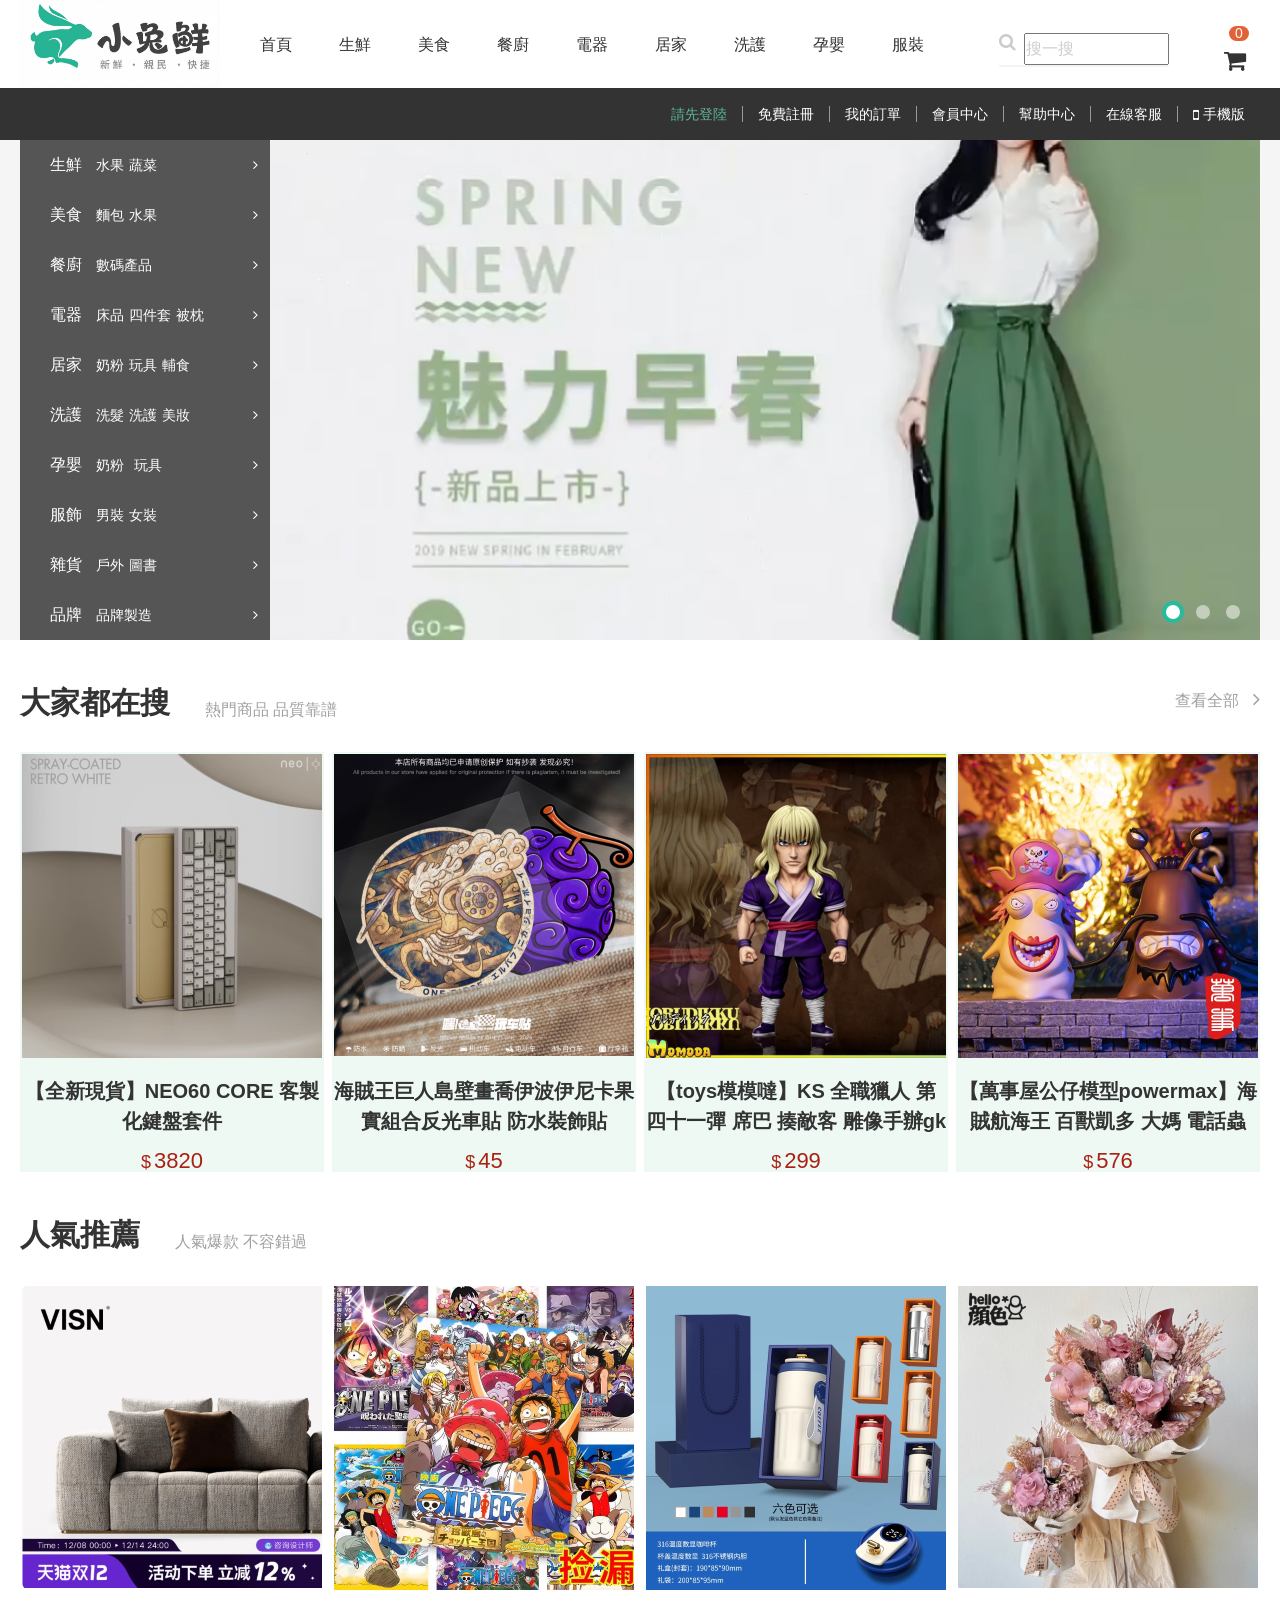
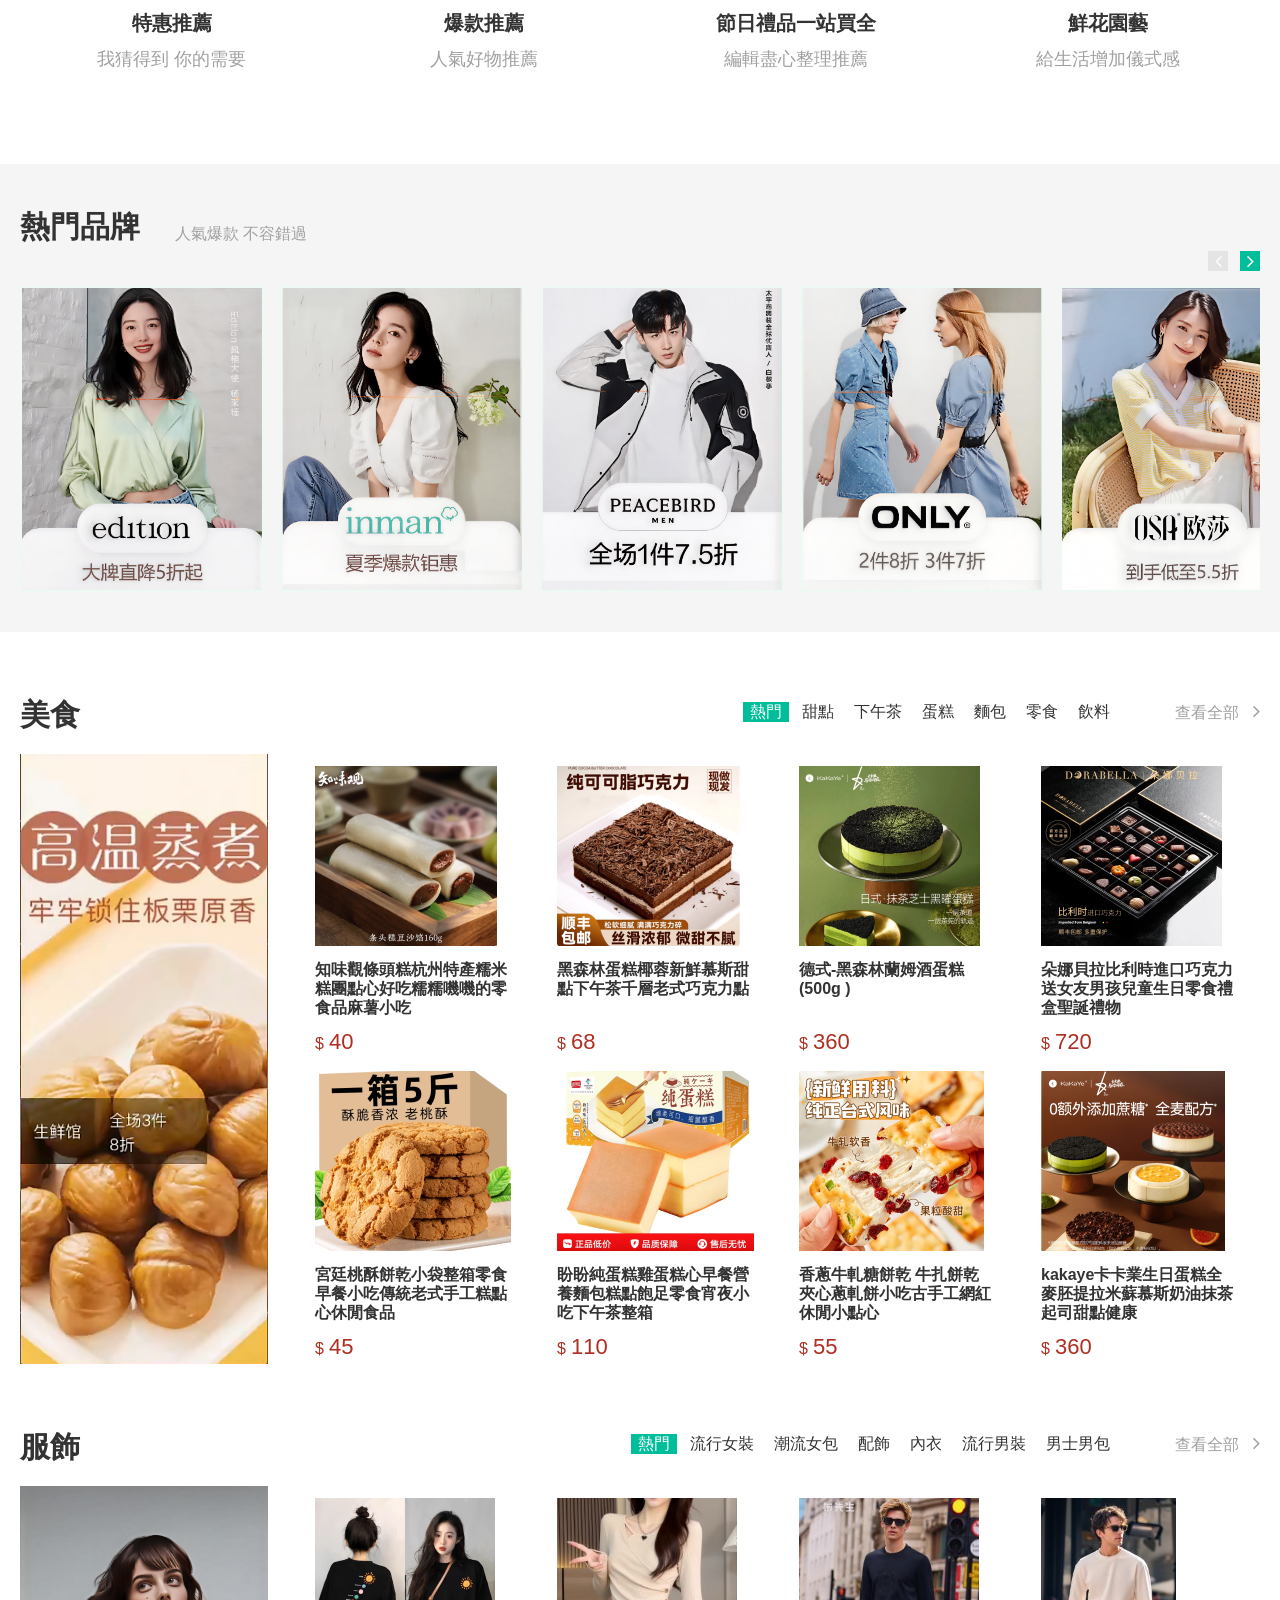
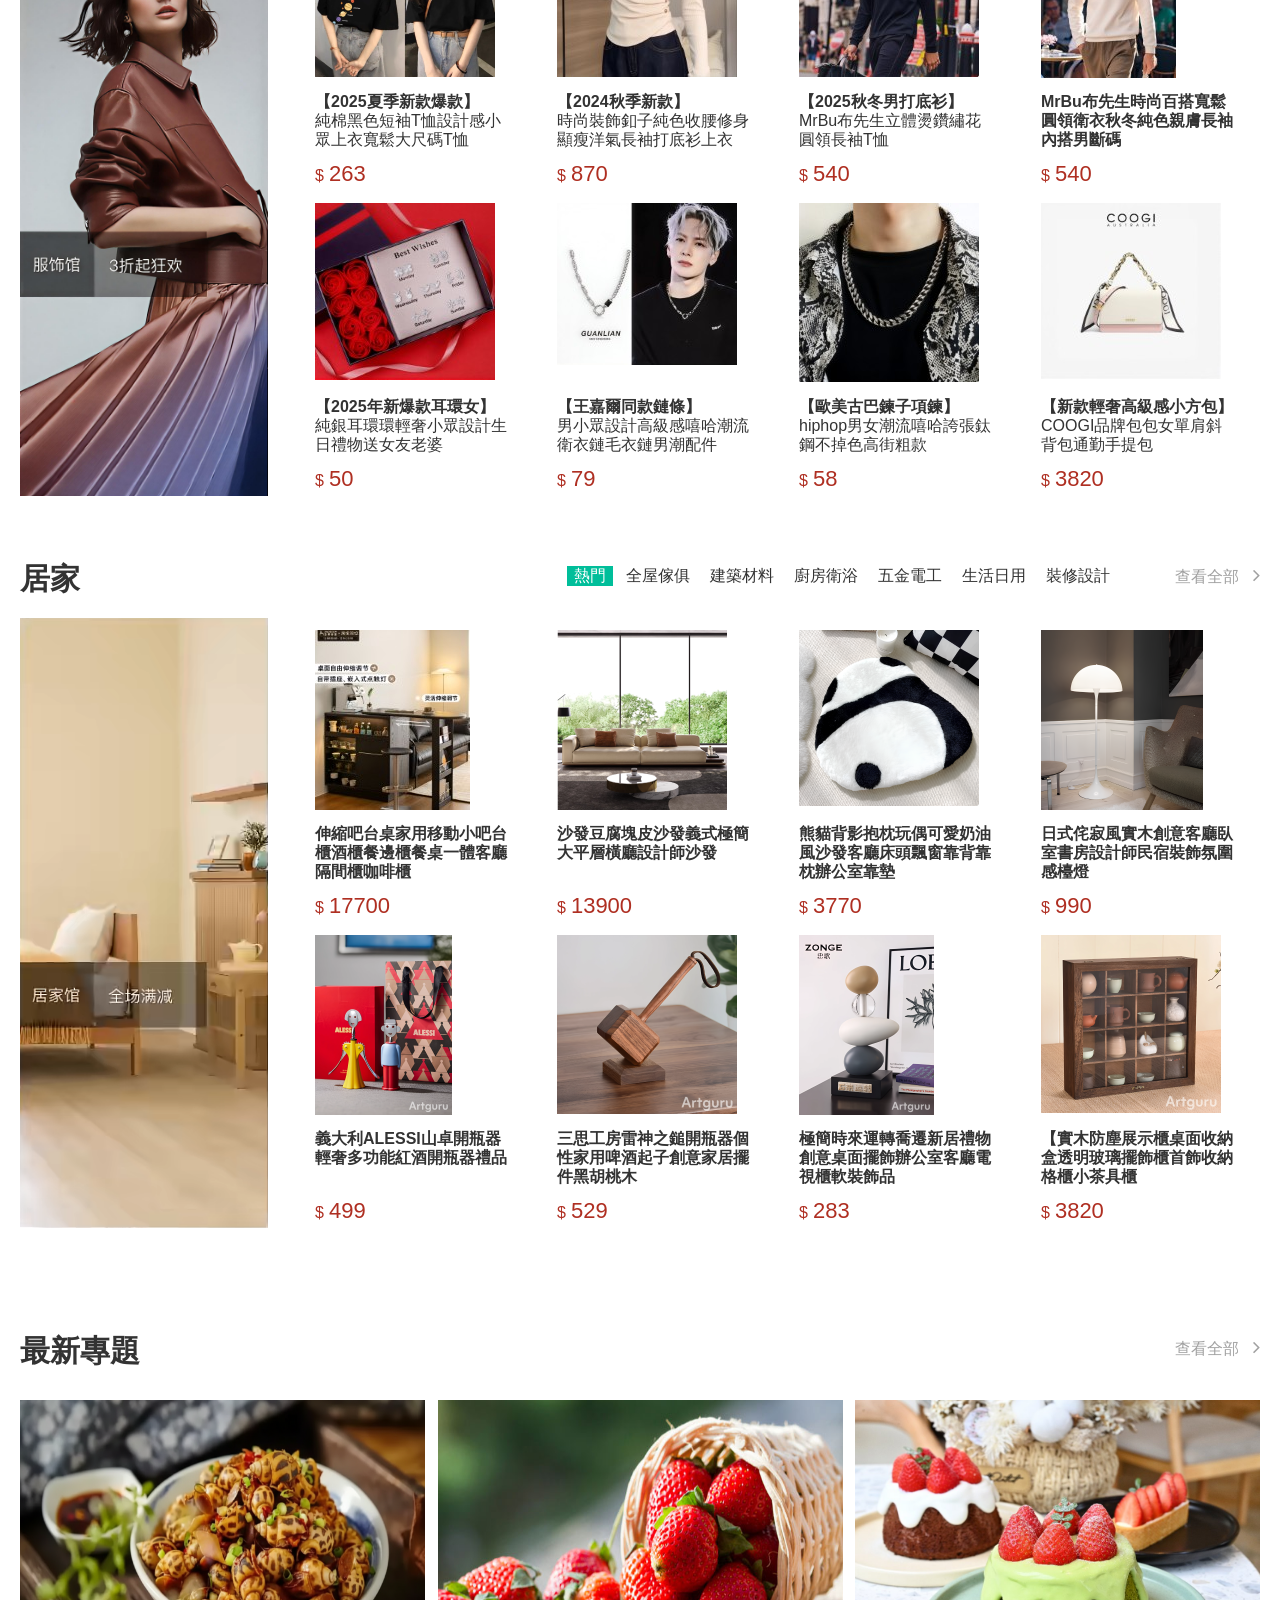
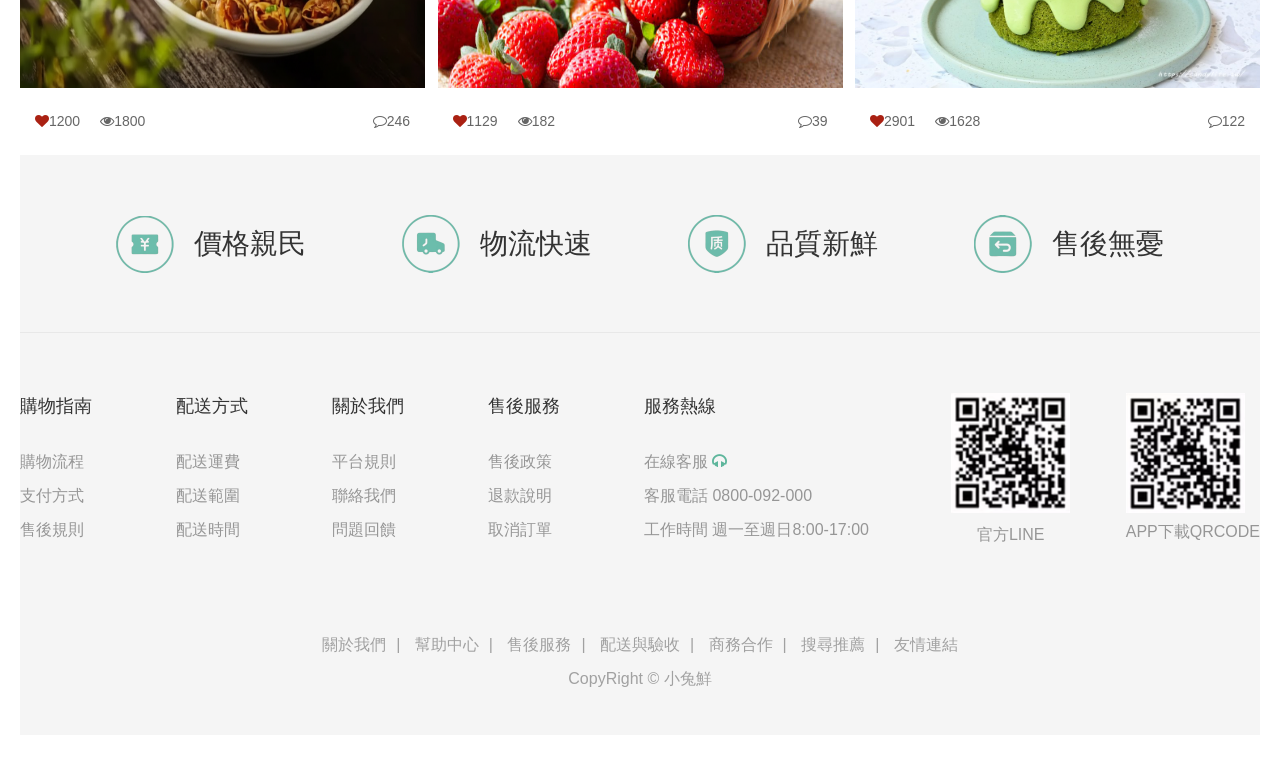
<file: html/index.html>
<!DOCTYPE html>
<html lang="en">

<head>
  <meta charset="UTF-8">
  <meta name="viewport" content="width=device-width, initial-scale=1.0">
  <link rel="stylesheet" href="https://cdnjs.cloudflare.com/ajax/libs/font-awesome/4.7.0/css/font-awesome.min.css">
  <!-- 三大標籤,提升網頁搜索排名 -->
  <!-- meta:desc -->
  <meta name="description" content="小兔鮮官網,致力於打造全球最大的食品、生鮮電商購物平台。">
  <!-- meta:kw -->
  <meta name="keywords" content="小兔鮮,食品,生鮮,服裝,家電,電商,購物">
  <title>小兔鮮-新鮮、惠民、快捷!</title>
  <link rel="stylesheet" href="../css/base.css">
  <link rel="stylesheet" href="../css/common.css">
  <link rel="stylesheet" href="../css/index.css">
</head>

<body>
  <!-- 快捷導航 -->
  <div class="shortcut">
    <div class="wrapper">
      <ul>
        <li><a href="#" class="login">請先登陸</a></li>
        <li><a href="#">免費註冊</a></li>
        <li><a href="#">我的訂單</a></li>
        <li><a href="#">會員中心</a></li>
        <li><a href="#">幫助中心</a></li>
        <li><a href="#">在線客服</a></li>
        <li><a href="#"><i class="fa fa-mobile" aria-hidden="true"></i>手機版</a></li>
      </ul>
    </div>
  </div>

  <!-- 頭部 -->
  <div class="header wrapper">
    <!-- logo -->
    <div class="logo">
      <h1><a href="#">小兔鮮</a></h1>
    </div>
    <!-- 導航 -->
    <div class="nav">
      <ul>
        <li><a href="#">首頁</a></li>
        <li><a href="#">生鮮</a></li>
        <li><a href="#">美食</a></li>
        <li><a href="#">餐廚</a></li>
        <li><a href="#">電器</a></li>
        <li><a href="#">居家</a></li>
        <li><a href="#">洗護</a></li>
        <li><a href="#">孕嬰</a></li>
        <li><a href="#">服裝</a></li>
      </ul>
    </div>
    <!-- 搜尋 -->
    <div class="search">
      <i class="fa fa-search" aria-hidden="true"></i>
      <input type="text" placeholder="搜一搜">
      <!-- 建立可輸入文字的輸入框 -->
    </div>
    <!-- 購物車 -->
    <a href="./cart.html" class="cart" target="_blank" rel="noopener">
      <!-- rel="noopener":避免新分頁影響原分頁。 -->
      <i class="fa fa-shopping-cart" aria-hidden="true"></i>
      <!-- 購物車數量 -->
      <span>0</span>
    </a>
  </div>

  <!-- banner -->
  <div class="banner">
    <div class="wrapper">
      <!-- 輪播圖 -->
      <ul class="pic1">
        <li><a href="#"><img src="../uploads/banner1.png" alt=""></a></li>
        <li><a href="#"><img src="../uploads/banner2.png" alt=""></a></li>
        <li><a href="#"><img src="../uploads/banner3.png" alt=""></a></li>
      </ul>
      <!-- 側導航ul -->
      <div class="submarine">
        <ul>
          <li>
            <div><a href="#" class="classify">生鮮</a><a href="#">水果</a><a href="#">蔬菜</a></div>
            <i class="fa fa-angle-right" aria-hidden="true"></i>
          </li>
          <li>
            <div><a href="#" class="classify">美食</a><a href="#">麵包</a><a href="#">水果</a></div>
            <i class="fa fa-angle-right" aria-hidden="true"></i>
          </li>
          <li>
            <div><a href="#" class="classify">餐廚</a><a href="#">數碼產品</a></div>
            <i class="fa fa-angle-right" aria-hidden="true"></i>
          </li>
          <li>
            <div><a href="#" class="classify">電器</a><a href="#">床品</a><a href="#">四件套</a><a href="#">被枕</a></div>
            <i class="fa fa-angle-right" aria-hidden="true"></i>
          </li>
          <li>
            <div><a href="#" class="classify">居家</a><a href="#">奶粉</a><a href="#">玩具</a><a href="#">輔食</a></div>
            <i class="fa fa-angle-right" aria-hidden="true"></i>
          </li>
          <li>
            <div><a href="#" class="classify">洗護</a><a href="#">洗髮</a><a href="#">洗護</a><a href="#">美妝</a></div>
            <i class="fa fa-angle-right" aria-hidden="true"></i>
          </li>
          <li>
            <div><a href="#" class="classify">孕嬰</a><a href="#">奶粉</a><a href="#"></a><a href="#">玩具</a></div>
            <i class="fa fa-angle-right" aria-hidden="true"></i>
          </li>
          <li>
            <div><a href="#" class="classify">服飾</a><a href="#">男裝</a><a href="#">女裝</a></div>
            <i class="fa fa-angle-right" aria-hidden="true"></i>
          </li>
          <li>
            <div><a href="#" class="classify">雜貨</a><a href="#">戶外</a><a href="#">圖書</a></div>
            <i class="fa fa-angle-right" aria-hidden="true"></i>
          </li>
          <li>
            <div><a href="#" class="classify">品牌</a><a href="#">品牌製造</a></div>
            <i class="fa fa-angle-right" aria-hidden="true"></i>
          </li>

        </ul>
      </div>
      <!-- 圓點指示器 -->
      <ol>
        <li class="current"><i></i></li>
        <li><i></i></li>
        <li><i></i></li>
      </ol>
    </div>
  </div>

  <!-- 大家都在搜 -->
  <div class="goods wrapper">
    <!-- 標題 -->
    <div class="title">
      <!-- 左邊 -->
      <div class="left">
        <h3>大家都在搜</h3>
        <p>熱門商品 品質靠譜</p>
      </div>
      <!-- 右邊 -->
      <div class="right">
        <a href="#" class="more">查看全部
          <i class="fa fa-angle-right" aria-hidden="true"></i></a>
      </div>
    </div>
    <!-- 內容 -->
    <div class="bd">
      <ul>
        <!-- js讀取商品 -->
        <li data-id="goods1" data-name="【全新現貨】NEO60 CORE 客製化鍵盤套件" data-price="3820" data-img="../uploads/goods1.png">
          <a href="#">
            <div class="pic"><img src="../uploads/goods1.png" alt="">
              <!-- 加入購物車 -->
              <button class="add-to-cart">加入購物車</button>
            </div>
            <div class="txt">
              <h4>【全新現貨】NEO60 CORE 客製化鍵盤套件</h4>
              <p>$<span>3820</span></p>
            </div>
          </a>
        </li>

        <li data-id="goods2" data-name="海賊王巨人島壁畫喬伊波伊尼卡果實組合反光車貼 防水裝飾貼" data-price="45" data-img="../uploads/goods2.png">
          <a href="#">
            <div class="pic"><img src="../uploads/goods2.png" alt="">
              <!-- 加入購物車 -->
              <button class="add-to-cart">加入購物車</button>
            </div>
            <div class="txt">
              <h4>海賊王巨人島壁畫喬伊波伊尼卡果實組合反光車貼 防水裝飾貼</h4>
              <p>$<span>45</span></p>
            </div>
          </a>
        </li>
        <li data-id="goods3" data-name="【toys模模噠】KS 全職獵人 第四十一彈 席巴 揍敵客 雕像手辦gk" data-price="299"
          data-img="../uploads/goods3.png">
          <a href="#">
            <div class="pic"><img src="../uploads/goods3.png" alt="">
              <!-- 加入購物車 -->
              <button class="add-to-cart">加入購物車</button>
            </div>
            <div class="txt">
              <h4>【toys模模噠】KS 全職獵人 第四十一彈 席巴 揍敵客 雕像手辦gk</h4>
              <p>$<span>299</span></p>
            </div>
          </a>
        </li>
        <li data-id="goods4" data-name="【萬事屋手辦模型powermax 海賊航海王 百獸凱多 大媽 電話蟲" data-price="576"
          data-img="../uploads/goods4.png">
          <a href="#">
            <div class="pic"><img src="../uploads/goods4.png" alt="">
              <!-- 加入購物車 -->
              <button class="add-to-cart">加入購物車</button>
            </div>
            <div class="txt">
              <h4>【萬事屋公仔模型powermax】海賊航海王 百獸凱多 大媽 電話蟲</h4>
              <p>$<span>576</span></p>
            </div>
          </a>
        </li>
      </ul>
    </div>
  </div>

  <!-- 人氣推薦 -->
  <div class="recommend wrapper">
    <!-- 標題 -->
    <div class="title">
      <!-- 左邊 -->
      <div class="left">
        <h3>人氣推薦</h3>
        <p>人氣爆款 不容錯過</p>
      </div>
    </div>
    <!-- 內容 -->
    <div class="bd">
      <ul>
        <li>
          <a href="#">
            <div class="pic"><img src="../uploads/goods5.png" alt=""></div>
            <div class="txt">
              <h4>特惠推薦</h4>
              <p>我猜得到 你的需要</p>
            </div>
          </a>
        </li>
        <li>
          <a href="#">
            <div class="pic"><img src="../uploads/goods7.png" alt=""></div>
            <div class="txt">
              <h4>爆款推薦</h4>
              <p>人氣好物推薦</p>
            </div>
          </a>
        </li>
        <li>
          <a href="#">
            <div class="pic"><img src="../uploads/goods6.png" alt=""></div>
            <div class="txt">
              <h4>節日禮品一站買全</h4>
              <p>編輯盡心整理推薦</p>
            </div>
          </a>
        </li>
        <li>
          <a href="#">
            <div class="pic"><img src="../uploads/goods8.png" alt=""></div>
            <div class="txt">
              <h4>鮮花園藝</h4>
              <p>給生活增加儀式感</p>
            </div>
          </a>
        </li>
      </ul>
    </div>
  </div>

  <!-- 熱門品牌 -->
  <div class="brand">
    <div class="wrapper">
      <!-- 標題 -->
      <div class="title">
        <div class="left">
          <h3>熱門品牌</h3>
          <p>人氣爆款 不容錯過</p>
        </div>

        <div class="button">
          <a href="#" class="prev">
            <i class="fa fa-angle-left" aria-hidden="true"></i>
          </a>
          <a href="#" class="next">
            <i class="fa fa-angle-right" aria-hidden="true"></i>
          </a>
        </div>
      </div>
      <!-- 內容 -->
      <div class="bd">
        <ul>
          <li>
            <a href="#">
              <div class="pic"><img src="../uploads/hot1.jpg" alt=""></div>
            </a>
          </li>
          <li>
            <a href="#">
              <div class="pic"><img src="../uploads/hot2.jpg" alt=""></div>
            </a>
          </li>
          <li>
            <a href="#">
              <div class="pic"><img src="../uploads/hot3.jpg" alt=""></div>
            </a>
          </li>
          <li>
            <a href="#">
              <div class="pic"><img src="../uploads/hot4.jpg" alt=""></div>
            </a>
          </li>
          <li>
            <a href="#">
              <div class="pic"><img src="../uploads/hot5.jpg" alt=""></div>
            </a>
          </li>
          <li>
            <a href="#">
              <div class="pic"><img src="../uploads/hot6.png" alt=""></div>
            </a>
          </li>
          <li>
            <a href="#">
              <div class="pic"><img src="../uploads/hot7.png" alt=""></div>
            </a>
          </li>
          <li>
            <a href="#">
              <div class="pic"><img src="../uploads/hot8.png" alt=""></div>
            </a>
          </li>
          <li>
            <a href="#">
              <div class="pic"><img src="../uploads/hot9.png" alt=""></div>
            </a>
          </li>
          <li>
            <a href="#">
              <div class="pic"><img src="../uploads/hot10.png" alt=""></div>
            </a>
          </li>
        </ul>
      </div>
    </div>
  </div>


  <!-- 美食 -->
  <div class="fresh wrapper">
    <!-- 標題 -->
    <div class="title">
      <div class="left">
        <h3>美食</h3>
      </div>
      <div class="right">
        <ul>
          <li><a href="#" class="active">熱門</a></li>
          <li><a href="#">甜點</a></li>
          <li><a href="#">下午茶</a></li>
          <li><a href="#">蛋糕</a></li>
          <li><a href="#">麵包</a></li>
          <li><a href="#">零食</a></li>
          <li><a href="#">飲料</a></li>
        </ul>
        <a href="#" class="more">查看全部
          <i class="fa fa-angle-right" aria-hidden="true"></i></a>
      </div>
    </div>

    <!-- 內容 -->
    <div class="content">
      <div class="left">
        <a href="#"><img src="../uploads/生鮮左邊.png" alt=""></a>
      </div>
      <div class="right">
        <ul>
          <li>
            <a href="#">
              <div class="pic"><img src="../uploads/生鮮6.png" alt=""></div>
              <div class="txt">
                <div class="info">
                  <h4>知味觀條頭糕杭州特產糯米糕團點心好吃糯糯嘰嘰的零食品麻薯小吃</h4>
                </div>
                <p class="price">$<span>40</span></p>
              </div>
            </a>
            <div class="cover">
              <p>找相似</p>
              <p></p>
              <p>發現更多寶貝<i class="fa fa-angle-right" aria-hidden="true"></i> </p>
            </div>
          </li>
          <li>
            <a href="#">
              <div class="pic"><img src="../uploads/生鮮4.png" alt=""></div>
              <div class="txt">
                <div class="info">
                  <h4>黑森林蛋糕椰蓉新鮮慕斯甜點下午茶千層老式巧克力點</h4>
                </div>
                <p class="price">$<span>68</span></p>
              </div>
            </a>
            <div class="cover">
              <p>找相似</p>
              <p></p>
              <p>發現更多寶貝<i class="fa fa-angle-right" aria-hidden="true"></i> </p>
            </div>
          </li>
          <li>
            <a href="#">
              <div class="pic"><img src="../uploads/生鮮8.png" alt=""></div>
              <div class="txt">
                <div class="info">
                  <h4>德式-黑森林蘭姆酒蛋糕 (500g )</h4>
                </div>
                <p class="price">$<span>360</span></p>
              </div>
            </a>
            <div class="cover">
              <p>找相似</p>
              <p></p>
              <p>發現更多寶貝<i class="fa fa-angle-right" aria-hidden="true"></i> </p>
            </div>
          </li>
          <li>
            <a href="#">
              <div class="pic"><img src="../uploads/生鮮2.png" alt=""></div>
              <div class="txt">
                <div class="info">
                  <h4>朵娜貝拉比利時進口巧克力送女友男孩兒童生日零食禮盒聖誕禮物</h4>
                </div>
                <p class="price">$<span>720</span></p>
              </div>
            </a>
            <div class="cover">
              <p>找相似</p>
              <p></p>
              <p>發現更多寶貝<i class="fa fa-angle-right" aria-hidden="true"></i> </p>
            </div>
          </li>
          <li>
            <a href="#">
              <div class="pic"><img src="../uploads/生鮮3.png" alt=""></div>
              <div class="txt">
                <div class="info">
                  <h4>宮廷桃酥餅乾小袋整箱零食早餐小吃傳統老式手工糕點心休閒食品</h4>
                </div>
                <p class="price">$<span>45</span></p>
              </div>
            </a>
            <div class="cover">
              <p>找相似</p>
              <p></p>
              <p>發現更多寶貝<i class="fa fa-angle-right" aria-hidden="true"></i> </p>
            </div>
          </li>
          <li>
            <a href="#">
              <div class="pic"><img src="../uploads/生鮮7.png" alt=""></div>
              <div class="txt">
                <div class="info">
                  <h4>盼盼純蛋糕雞蛋糕心早餐營養麵包糕點飽足零食宵夜小吃下午茶整箱</h4>
                </div>
                <p class="price">$<span>110</span></p>
              </div>
            </a>
            <div class="cover">
              <p>找相似</p>
              <p></p>
              <p>發現更多寶貝<i class="fa fa-angle-right" aria-hidden="true"></i> </p>
            </div>
          </li>
          <li>
            <a href="#">
              <div class="pic"><img src="../uploads/生鮮5.png" alt=""></div>
              <div class="txt">
                <div class="info">
                  <h4>香蔥牛軋糖餅乾 牛扎餅乾夾心蔥軋餅小吃古手工網紅休閒小點心</h4>
                </div>
                <p class="price">$<span>55</span></p>
              </div>
            </a>
            <div class="cover">
              <p>找相似</p>
              <p></p>
              <p>發現更多寶貝<i class="fa fa-angle-right" aria-hidden="true"></i> </p>
            </div>
          </li>
          <li>
            <a href="#">
              <div class="pic"><img src="../uploads/生鮮1.png" alt=""></div>
              <div class="txt">
                <div class="info">
                  <h4>kakaye卡卡業生日蛋糕全麥胚提拉米蘇慕斯奶油抹茶起司甜點健康</h4>
                </div>
                <p class="price">$<span>360</span></p>
              </div>
            </a>
            <div class="cover">
              <p>找相似</p>
              <p></p>
              <p>發現更多寶貝<i class="fa fa-angle-right" aria-hidden="true"></i> </p>
            </div>
          </li>
        </ul>
      </div>
    </div>
  </div>

  <!-- 服飾 -->
  <div class="fresh wrapper">
    <!-- 標題 -->
    <div class="title">
      <div class="left">
        <h3>服飾</h3>
      </div>
      <div class="right">
        <ul>
          <li><a href="#" class="active">熱門</a></li>
          <li><a href="#">流行女裝</a></li>
          <li><a href="#">潮流女包</a></li>
          <li><a href="#">配飾</a></li>
          <li><a href="#">內衣</a></li>
          <li><a href="#">流行男裝</a></li>
          <li><a href="#">男士男包</a></li>
        </ul>
        <a href="#" class="more">查看全部
          <i class="fa fa-angle-right" aria-hidden="true"></i></a>
      </div>
    </div>

    <!-- 內容 -->
    <div class="content">
      <div class="left">
        <a href="#"><img src="../uploads/服飾左邊.jpg" alt=""></a>
      </div>
      <div class="right">
        <ul>
          <li>
            <a href="#">
              <div class="pic"><img src="../uploads/服飾1.png" alt=""></div>
              <div class="txt">
                <div class="info">
                  <h4>【2025夏季新款爆款】</h4>
                  <p>純棉黑色短袖T恤設計感小眾上衣寬鬆大尺碼T恤</p>
                </div>
                <p class="price">$<span>263</span></p>
              </div>
            </a>
            <div class="cover">
              <p>找相似</p>
              <p></p>
              <p>發現更多寶貝<i class="fa fa-angle-right" aria-hidden="true"></i> </p>
            </div>
          </li>
          <li>
            <a href="#">
              <div class="pic"><img src="../uploads/服飾2.jpg" alt=""></div>
              <div class="txt">
                <div class="info">
                  <h4>【2024秋季新款】</h4>
                  <p>時尚裝飾釦子純色收腰修身顯瘦洋氣長袖打底衫上衣</p>
                </div>
                <p class="price">$<span>870</span></p>
              </div>
            </a>
            <div class="cover">
              <p>找相似</p>
              <p></p>
              <p>發現更多寶貝<i class="fa fa-angle-right" aria-hidden="true"></i> </p>
            </div>
          </li>
          <li>
            <a href="#">
              <div class="pic"><img src="../uploads/服飾3.jpg" alt=""></div>
              <div class="txt">
                <div class="info">
                  <h4>【2025秋冬男打底衫】</h4>
                  <p>MrBu布先生立體燙鑽繡花圓領長袖T恤</p>
                </div>
                <p class="price">$<span>540</span></p>
              </div>
            </a>
            <div class="cover">
              <p>找相似</p>
              <p></p>
              <p>發現更多寶貝<i class="fa fa-angle-right" aria-hidden="true"></i> </p>
            </div>
          </li>
          <li>
            <a href="#">
              <div class="pic"><img src="../uploads/服飾4.jpg" alt=""></div>
              <div class="txt">
                <div class="info">
                  <h4>MrBu布先生時尚百搭寬鬆圓領衛衣秋冬純色親膚長袖內搭男斷碼</h4>
                </div>
                <p class="price">$<span>540</span></p>
              </div>
            </a>
            <div class="cover">
              <p>找相似</p>
              <p></p>
              <p>發現更多寶貝<i class="fa fa-angle-right" aria-hidden="true"></i> </p>
            </div>
          </li>
          <li>
            <a href="#">
              <div class="pic"><img src="../uploads/服飾5.jpg" alt=""></div>
              <div class="txt">
                <div class="info">
                  <h4>【2025年新爆款耳環女】</h4>
                  <p>純銀耳環環輕奢小眾設計生日禮物送女友老婆</p>
                </div>
                <p class="price">$<span>50</span></p>
              </div>
            </a>
            <div class="cover">
              <p>找相似</p>
              <p></p>
              <p>發現更多寶貝<i class="fa fa-angle-right" aria-hidden="true"></i> </p>
            </div>
          </li>
          <li>
            <a href="#">
              <div class="pic"><img src="../uploads/服飾6.jpg" alt=""></div>
              <div class="txt">
                <div class="info">
                  <h4>【王嘉爾同款鏈條】</h4>
                  <p>男小眾設計高級感嘻哈潮流衛衣鏈毛衣鏈男潮配件</p>
                </div>
                <p class="price">$<span>79</span></p>
              </div>
            </a>
            <div class="cover">
              <p>找相似</p>
              <p></p>
              <p>發現更多寶貝<i class="fa fa-angle-right" aria-hidden="true"></i> </p>
            </div>
          </li>
          <li>
            <a href="#">
              <div class="pic"><img src="../uploads/服飾7.jpg" alt=""></div>
              <div class="txt">
                <div class="info">
                  <h4>【歐美古巴鍊子項鍊】</h4>
                  <p>hiphop男女潮流嘻哈誇張鈦鋼不掉色高街粗款</p>
                </div>
                <p class="price">$<span>58</span></p>
              </div>
            </a>
            <div class="cover">
              <p>找相似</p>
              <p></p>
              <p>發現更多寶貝<i class="fa fa-angle-right" aria-hidden="true"></i> </p>
            </div>
          </li>
          <li>
            <a href="#">
              <div class="pic"><img src="../uploads/服飾8.jpg" alt=""></div>
              <div class="txt">
                <div class="info">
                  <h4>【新款輕奢高級感小方包】</h4>
                  <p>COOGI品牌包包女單肩斜背包通勤手提包</p>
                </div>
                <p class="price">$<span>3820</span></p>
              </div>
            </a>
            <div class="cover">
              <p>找相似</p>
              <p></p>
              <p>發現更多寶貝<i class="fa fa-angle-right" aria-hidden="true"></i> </p>
            </div>
          </li>
        </ul>
      </div>
    </div>
  </div>

  <!-- 居家 -->
  <div class="fresh wrapper">
    <!-- 標題 -->
    <div class="title">
      <div class="left">
        <h3>居家</h3>
      </div>
      <div class="right">
        <ul>
          <li><a href="#" class="active">熱門</a></li>
          <li><a href="#">全屋傢俱</a></li>
          <li><a href="#">建築材料</a></li>
          <li><a href="#">廚房衛浴</a></li>
          <li><a href="#">五金電工</a></li>
          <li><a href="#">生活日用</a></li>
          <li><a href="#">裝修設計</a></li>
        </ul>
        <a href="#" class="more">查看全部
          <i class="fa fa-angle-right" aria-hidden="true"></i></a>
      </div>
    </div>

    <!-- 內容 -->
    <div class="content">
      <div class="left">
        <a href="#"><img src="../uploads/居家左邊.png" alt=""></a>
      </div>
      <div class="right">
        <ul>
          <li>
            <a href="#">
              <div class="pic"><img src="../uploads/居家1.png" alt=""></div>
              <div class="txt">
                <div class="info">
                  <h4>伸縮吧台桌家用移動小吧台櫃酒櫃餐邊櫃餐桌一體客廳隔間櫃咖啡櫃</h4>
                </div>
                <p class="price">$<span>17700</span></p>
              </div>
            </a>
            <div class="cover">
              <p>找相似</p>
              <p></p>
              <p>發現更多寶貝<i class="fa fa-angle-right" aria-hidden="true"></i> </p>
            </div>
          </li>
          <li>
            <a href="#">
              <div class="pic"><img src="../uploads/居家2.png" alt=""></div>
              <div class="txt">
                <div class="info">
                  <h4>沙發豆腐塊皮沙發義式極簡大平層橫廳設計師沙發</h4>
                </div>
                <p class="price">$<span>13900</span></p>
              </div>
            </a>
            <div class="cover">
              <p>找相似</p>
              <p></p>
              <p>發現更多寶貝<i class="fa fa-angle-right" aria-hidden="true"></i> </p>
            </div>
          </li>
          <li>
            <a href="#">
              <div class="pic"><img src="../uploads/居家3.png" alt=""></div>
              <div class="txt">
                <div class="info">
                  <h4>熊貓背影抱枕玩偶可愛奶油風沙發客廳床頭飄窗靠背靠枕辦公室靠墊</h4>
                </div>
                <p class="price">$<span>3770</span></p>
              </div>
            </a>
            <div class="cover">
              <p>找相似</p>
              <p></p>
              <p>發現更多寶貝<i class="fa fa-angle-right" aria-hidden="true"></i> </p>
            </div>
          </li>
          <li>
            <a href="#">
              <div class="pic"><img src="../uploads/居家4.png" alt=""></div>
              <div class="txt">
                <div class="info">
                  <h4>日式侘寂風實木創意客廳臥室書房設計師民宿裝飾氛圍感檯燈</h4>
                </div>
                <p class="price">$<span>990</span></p>
              </div>
            </a>
            <div class="cover">
              <p>找相似</p>
              <p></p>
              <p>發現更多寶貝<i class="fa fa-angle-right" aria-hidden="true"></i> </p>
            </div>
          </li>
          <li>
            <a href="#">
              <div class="pic"><img src="../uploads/居家5.png" alt=""></div>
              <div class="txt">
                <div class="info">
                  <h4>義大利ALESSI山卓開瓶器輕奢多功能紅酒開瓶器禮品</h4>
                </div>
                <p class="price">$<span>499</span></p>
              </div>
            </a>
            <div class="cover">
              <p>找相似</p>
              <p></p>
              <p>發現更多寶貝<i class="fa fa-angle-right" aria-hidden="true"></i> </p>
            </div>
          </li>
          <li>
            <a href="#">
              <div class="pic"><img src="../uploads/居家6.png" alt=""></div>
              <div class="txt">
                <div class="info">
                  <h4>三思工房雷神之鎚開瓶器個性家用啤酒起子創意家居擺件黑胡桃木</h4>
                </div>
                <p class="price">$<span>529</span></p>
              </div>
            </a>
            <div class="cover">
              <p>找相似</p>
              <p></p>
              <p>發現更多寶貝<i class="fa fa-angle-right" aria-hidden="true"></i> </p>
            </div>
          </li>
          <li>
            <a href="#">
              <div class="pic"><img src="../uploads/居家7.png" alt=""></div>
              <div class="txt">
                <div class="info">
                  <h4>極簡時來運轉喬遷新居禮物創意桌面擺飾辦公室客廳電視櫃軟裝飾品</h4>
                </div>
                <p class="price">$<span>283</span></p>
              </div>
            </a>
            <div class="cover">
              <p>找相似</p>
              <p></p>
              <p>發現更多寶貝<i class="fa fa-angle-right" aria-hidden="true"></i> </p>
            </div>
          </li>
          <li>
            <a href="#">
              <div class="pic"><img src="../uploads/居家8.png" alt=""></div>
              <div class="txt">
                <div class="info">
                  <h4>【實木防塵展示櫃桌面收納盒透明玻璃擺飾櫃首飾收納格櫃小茶具櫃</h4>
                </div>
                <p class="price">$<span>3820</span></p>
              </div>
            </a>
            <div class="cover">
              <p>找相似</p>
              <p></p>
              <p>發現更多寶貝<i class="fa fa-angle-right" aria-hidden="true"></i> </p>
            </div>
          </li>
        </ul>
      </div>
    </div>
  </div>

  <!-- 最新專題 -->
  <div class="topic wrapper">
    <!-- 標題 -->
    <div class="title">
      <div class="left">
        <h3>最新專題</h3>
      </div>
      <div class="right">
        <a href="#" class="more">查看全部
          <i class="fa fa-angle-right" aria-hidden="true"></i></a>
      </div>
    </div>
    <!-- 內容 -->
    <div class="topic-bd">
      <ul>
        <li>
          <a href="#">
            <div class="pic"><img src="../uploads/topic1.png" alt=""></div>
            <div class="txt">
              <div class="left">
                <p><i class="fa fa-heart" aria-hidden="true"></i><span>1200</span></p>
                <p><i class="fa fa-eye" aria-hidden="true"></i><span>1800</span></p>
              </div>
              <div class="right">
                <p><i class="fa fa-comment-o" aria-hidden="true"></i><span>246</span></p>
              </div>
            </div>
          </a>
        </li>
        <li><a href="#">
            <div class="pic"><img src="../uploads/topic2.jpg" alt=""></div>
            <div class="txt">
              <div class="left">
                <p><i class="fa fa-heart" aria-hidden="true"></i><span>1129</span></p>
                <p><i class="fa fa-eye" aria-hidden="true"></i><span>182</span></p>
              </div>
              <div class="right">
                <p><i class="fa fa-comment-o" aria-hidden="true"></i><span>39</span></p>
              </div>
            </div>
          </a></li>
        <li><a href="#">
            <div class="pic"><img src="../uploads/topic3.jpg" alt=""></div>
            <div class="txt">
              <div class="left">
                <p><i class="fa fa-heart" aria-hidden="true"></i><span>2901</span></p>
                <p><i class="fa fa-eye" aria-hidden="true"></i><span>1628</span></p>
              </div>
              <div class="right">
                <p><i class="fa fa-comment-o" aria-hidden="true"></i><span>122</span></p>
              </div>
            </div>
          </a></li>
      </ul>
    </div>

    <!-- 底部 -->
    <div class="footer">
      <div class="wrapper">
        <!-- 服務 -->
        <div class="servise">
          <ul>
            <li>
              <h5></h5>
              <p>價格親民</p>
            </li>
            <li>
              <h5></h5>
              <p>物流快速</p>
            </li>
            <li>
              <h5></h5>
              <p>品質新鮮</p>
            </li>
            <li>
              <h5></h5>
              <p>售後無憂</p>
            </li>

          </ul>
        </div>
        <!-- 幫助中心 -->
        <div class="help">
          <div class="left">
            <dl>
              <dt>購物指南</dt>
              <dd><a href="#">購物流程</a></dd>
              <dd><a href="#">支付方式</a></dd>
              <dd><a href="#">售後規則</a></dd>
            </dl>
            <dl>
              <dt>配送方式</dt>
              <dd><a href="#">配送運費</a></dd>
              <dd><a href="#">配送範圍</a></dd>
              <dd><a href="#">配送時間</a></dd>
            </dl>
            <dl>
              <dt>關於我們</dt>
              <dd><a href="#">平台規則</a></dd>
              <dd><a href="#">聯絡我們</a></dd>
              <dd><a href="#">問題回饋</a></dd>
            </dl>
            <dl>
              <dt>售後服務</dt>
              <dd><a href="#">售後政策</a></dd>
              <dd><a href="#">退款說明</a></dd>
              <dd><a href="#">取消訂單</a></dd>
            </dl>
            <dl>
              <dt>服務熱線</dt>
              <dd><a href="#">在線客服 <i class="fa fa-headphones" aria-hidden="true"></i>
                </a></dd>
              <dd><a href="#">客服電話 0800-092-000</a></dd>
              <dd><a href="#">工作時間 週一至週日8:00-17:00</a></dd>
            </dl>
          </div>
          <div class="right">
            <ul>
              <li>
                <div class="pic"><img src="../img/qrcode.png" alt=""></div>
                <p>官方LINE</p>
              </li>
              <li>
                <div class="dwpic"><img src="../img/dw qrcode.png" alt=""></div>
                <p>APP下載QRCODE</p>
              </li>
            </ul>
          </div>
        </div>
        <!-- 版權 -->
        <div class="copyright">
          <p>
            <a href="#">關於我們</a>|
            <a href="#">幫助中心</a>|
            <a href="#">售後服務</a>|
            <a href="#">配送與驗收</a>|
            <a href="#">商務合作</a>|
            <a href="#">搜尋推薦</a>|
            <a href="#">友情連結</a>
          </p>
          <p>CopyRight © 小兔鮮</p>
        </div>
      </div>
    </div>
    <!-- 置頂按鈕 -->
    <button class="back-to-top" aria-label="回到頂部">
      <i class="fa fa-angle-up" aria-hidden="true"></i>
    </button>
    <!-- <script src="../JavaScript/index.js"></script> -->

    <!-- 輪播圖js -->
    <script src="../JavaScript/slides.js"></script>
    <!-- 商品資料 -->
    <script src="../JavaScript/products.js"></script>
    <!-- 點擊按鈕 購物車更新 -->
    <script src="../JavaScript/getcart.js"></script>
    <!-- 置頂按鈕 -->
    <script src="../JavaScript/BackToTop.js"></script>
</body>

</html>
</file>
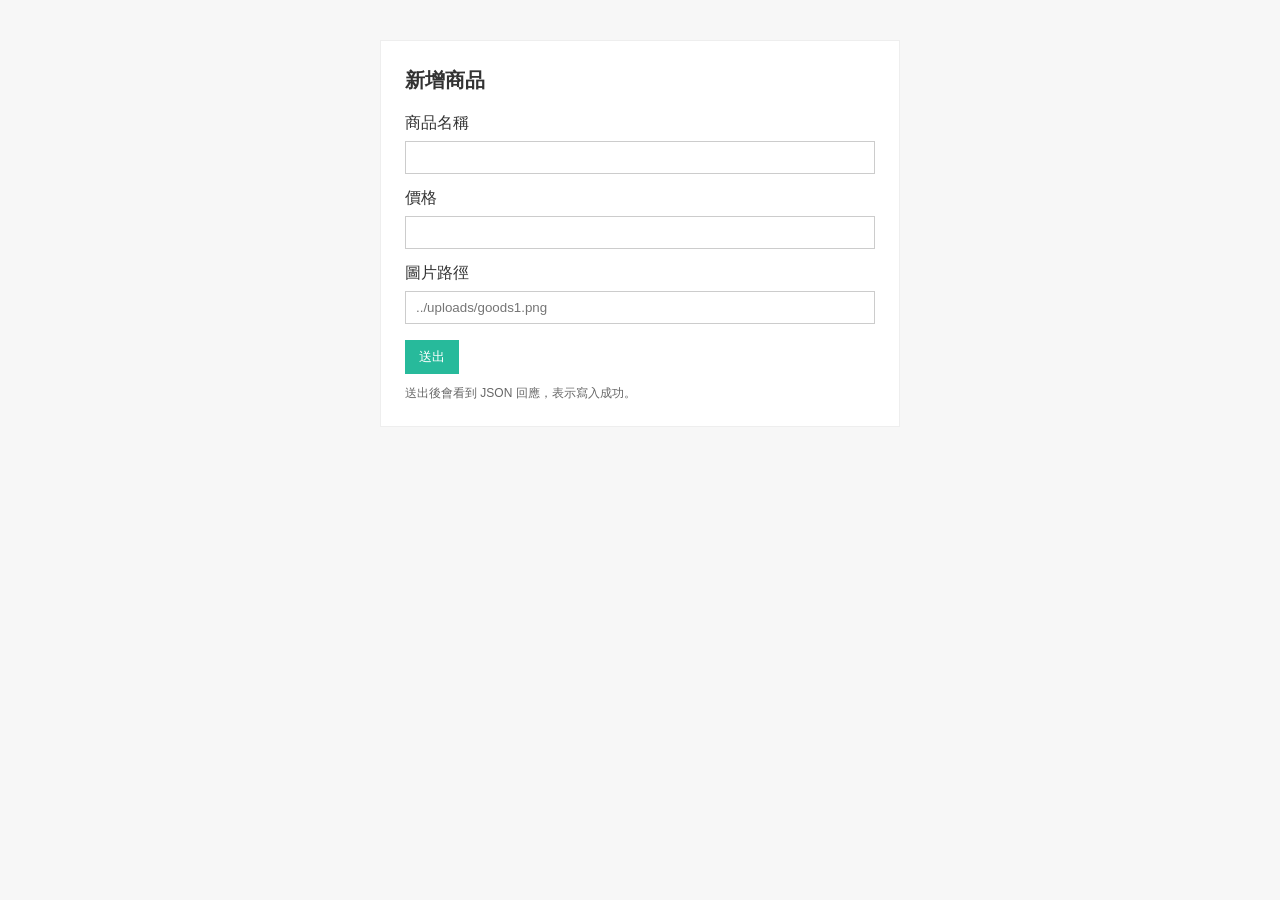
<file: html/add-product.html>
<!DOCTYPE html>
<html lang="zh-Hant">

<head>
  <meta charset="UTF-8">
  <meta name="viewport" content="width=device-width, initial-scale=1.0">
  <title>新增商品</title>
  <link rel="stylesheet" href="../css/base.css">
  <link rel="stylesheet" href="../css/common.css">
  <style>
    body { background: #f7f7f7; }
    .form-wrap { max-width: 520px; margin: 40px auto; padding: 24px; background: #fff; border: 1px solid #eee; }
    .form-wrap h2 { margin-bottom: 16px; font-size: 20px; }
    .field { margin-bottom: 12px; }
    .field label { display: block; margin-bottom: 6px; }
    .field input { width: 100%; padding: 8px 10px; border: 1px solid #ccc; }
    .actions { margin-top: 16px; }
    .actions button { padding: 8px 14px; border: 0; background: #27ba9b; color: #fff; cursor: pointer; }
    .hint { margin-top: 10px; color: #666; font-size: 12px; }
  </style>
</head>

<body>
  <div class="form-wrap">
    <h2>新增商品</h2>
    <form method="POST" action="../api/add_product.php">
      <div class="field">
        <label for="name">商品名稱</label>
        <input id="name" name="name" type="text" required>
      </div>
      <div class="field">
        <label for="price">價格</label>
        <input id="price" name="price" type="number" min="0" required>
      </div>
      <div class="field">
        <label for="img">圖片路徑</label>
        <input id="img" name="img" type="text" placeholder="../uploads/goods1.png" required>
      </div>
      <div class="actions">
        <button type="submit">送出</button>
      </div>
      <p class="hint">送出後會看到 JSON 回應，表示寫入成功。</p>
    </form>
  </div>
</body>

</html>
</file>
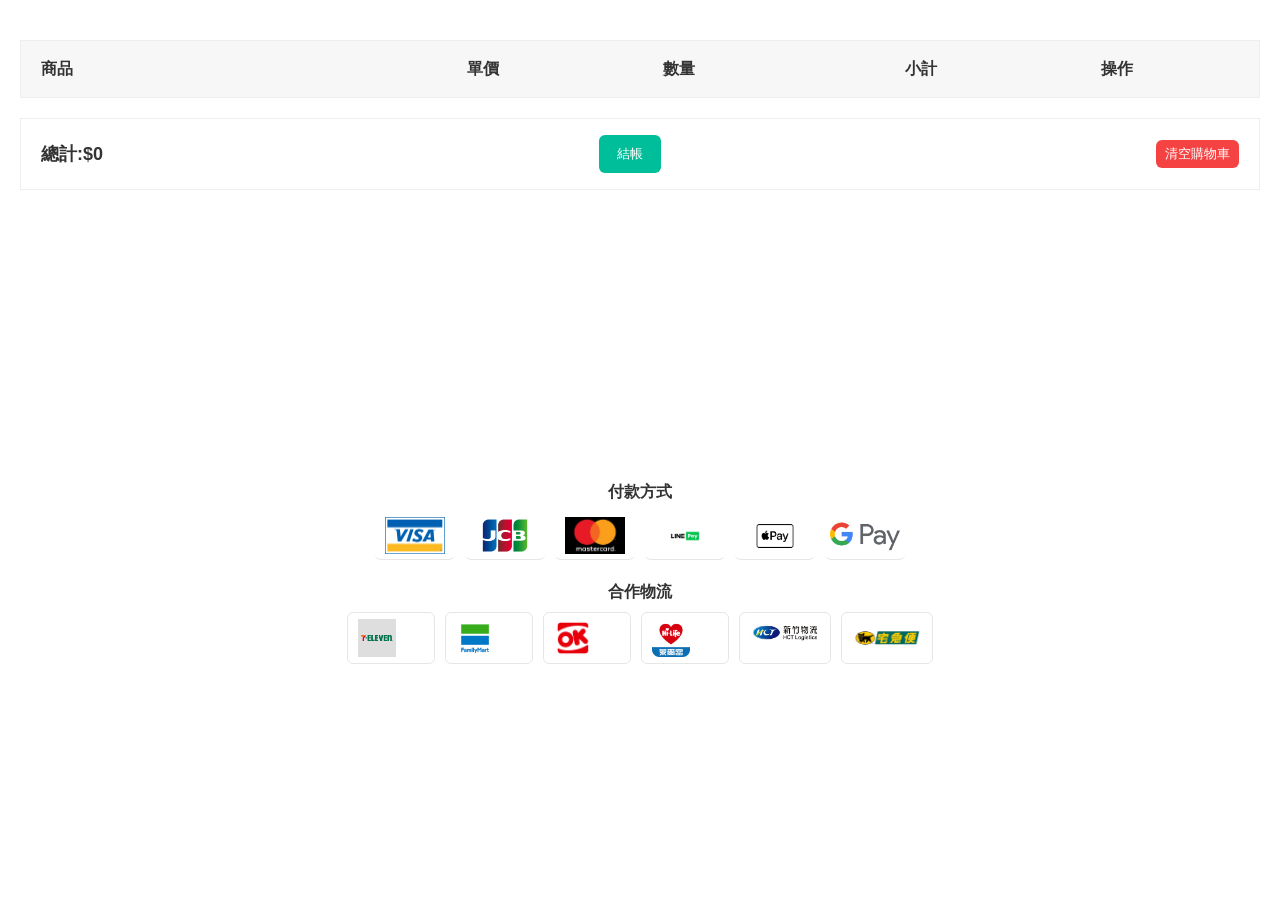
<file: html/cart.html>
﻿<!DOCTYPE html>
<html lang="zh-Hant">

<head>
  <meta charset="UTF-8">
  <meta name="viewport" content="width=device-width, initial-scale=1.0">
  <title>購物車</title>
  <link rel="stylesheet" href="../css/base.css">
  <link rel="stylesheet" href="../css/common.css">
  <link rel="stylesheet" href="../css/cart.css">
</head>

<body>
  <!-- 購物車 -->
  <div class="cart-page">
    <div class="wrapper">
      <!-- 購物車清單 -->
      <div class="cart-list">
        <div class="cart-row cart-header">
          <div>商品</div>
          <div>單價</div>
          <div>數量</div>
          <div>小計</div>
          <div>操作</div>
        </div>
        <!-- 單行項目 -->
        <div class="cart-row">
          <div class="cart-product">
            <img src="../uploads/goods1.png" alt="">
            <span>商品名稱</span>
          </div>
          <div class="cart-price">$849</div>
          <div class="cart-qty">
            <button class="qty-minus">-</button>
            <span class="qty-num">1</span>
            <button class="qty-plus">+</button>
          </div>
          <div class="cart-subtotal">$849</div>
          <div><button class="cart-remove">刪除</button></div>
        </div>
      </div>

      <!-- 頁尾:總計+結帳 -->
      <div class="cart-footer">
        <div class="cart-total">總計：$849</div>
        <button class="cart-checkout">結帳</button>
        <button class="cart-clear">清空購物車</button>
      </div>
    </div>
  </div>

  <!-- 底部 -->
  <div class="pay-section">
    <h4>付款方式</h4>
    <ul class="pay-list">
      <li><img src="../cart-img/visa.png" alt="VISA"></li>
      <li><img src="../cart-img/jcb.png" alt="JCB"></li>
      <li><img src="../cart-img/mastercard.png" alt="MasterCard"></li>
      <li><img src="../cart-img/linepay.png" alt="LinePay"></li>
      <li><img src="../cart-img/applepay.png" alt="ApplePay"></li>
      <li><img src="../cart-img/Google_Pay.webp" alt="GooglePay"></li>
    </ul>
    <!-- 物流 -->
    <div class="ship-section">
      <h4>合作物流</h4>
      <ul class="ship-list">
        <li><img src="../cart-img/711.jpg" alt="7‑ELEVEN"></li>
        <li><img src="../cart-img/FamilyMart.png" alt="FamilyMart"></li>
        <li><img src="../cart-img/OK_Mart.png" alt="OK"></li>
        <li><img src="../cart-img/HI-Life.png" alt="HI-Life"></li>
        <li><img src="../cart-img/新竹物流.jpg" alt="新竹物流"></li>
        <li><img src="../cart-img/BlackCat.jpg" alt="新竹物流"></li>
      </ul>
    </div>

  </div>

  <script src="../JavaScript/cart.js"></script>

</body>

</html>
</file>
<file: css/base.css>
/* 基礎公共樣式:清除默認樣式+設置通用樣式 */
* {
    margin: 0;
    padding: 0;
    box-sizing: border-box;
}

li {
    list-style: none;
}

body {
    font: 16px/1.5 "Helvetica Neue", Helvetica, Arial, sans-serif;
    color: #333;
}

a {
    text-decoration: none;
    color: #333;
}
</file>
<file: css/common.css>
/* 頭尾各個頁面相同的樣式 */
/* 版心 */
.wrapper {
  margin: 0 auto;
  width: 1240px;
}

/* 快捷導航 */
.shortcut {
  height: 52px;
  background-color: #333;
}

.shortcut .wrapper {
  height: 52px;
  /* background-color: pink; */
  display: flex;
  justify-content: flex-end;
}

.shortcut ul {
  display: flex;
  line-height: 52px;
}

.shortcut ul a {
  font-size: 14px;
  color: #ffff;
  padding: 0 15px;
  border-right: 1px solid #999;
}

.shortcut li:last-child a {
  border-right: none;
}

.shortcut li .fa-mobile {
  margin-right: 4px;
  vertical-align: middle;
}

.shortcut li .login {
  color: #5EB69C;
}

/* 頭部 */
.header {
  display: flex;
  margin-top: 22px;
  margin-bottom: 22px;
  height: 88px;
  /* background-color: pink; */
}

/* logo */
.header .logo {
  width: 200px;
  height: 88px;
  /* background-color: yellow; */
  margin-right: 40px;
}

.logo a {
  display: block;
  width: 200px;
  height: 88px;
  background-image: url(../img/logo.png);
  background-size: 100% 100%;
  font-size: 0;
}

/* 導航 */
.nav {
  margin-top: 33px;
  margin-right: 28px;
}

.nav ul {
  display: flex;
}

.nav li {
  margin-right: 47px;
}

.nav li a {
  padding-bottom: 10px;
  /* background-color: skyblue; */
}

.nav li a:hover {
  border-bottom: 2px solid #5eb89c;
  color: #5eb89c;
}

/* 搜尋 */
.search {
  display: flex;
  margin-top: 33px;
  margin-right: 45px;
  width: 170px;
  height: 34px;
  border-bottom: 2px solid #f4f4f4;

}

/* iconfont圖標 */
.search .fa-search {
  margin-right: 8px;
  font-size: 18px;
  color: #ccc;
}

.search input {
  flex: 1;
  /* 讓此元素自動撐滿剩餘空間，並與其他 flex:1 的元素平均分配 */
  width: 0;
  /* 因瀏覽器優先生效input標籤的默認寬度,所以加flex不生效*/
  /* 解決辦法:重製input默認寬度  */
}

/* 控制輸入框 */
.search input::placeholder {
  font-size: 16px;
  color: #ccc;
}


/* 購物車 */
.cart {
  position: relative;
  margin-top: 32px;
  display: inline-block;
}

.fa-shopping-cart {
  font-size: 24px;
}

.cart span {
  position: absolute;
  top: -6px;
  /* right定位向右對齊:如果文字增加,會向左撐開,可能蓋住其他內容 */
  /* right: 1px; */
  /* left定位向左對齊:文字增加,向右撐開 */
  left: 15px;
  background-color: #e26237;
  padding: 0 6px;
  height: 15px;
  border-radius: 8px;
  font-size: 14px;
  color: #fffefe;
  line-height: 15px;
}

/* 底部 */
.footer {
  height: 580px;
  background-color: #f5f5f5;
}

/* 服務 */
.servise {
  padding: 60px 0;
  height: 178px;
  border-bottom: 1px solid #e8e8e8;
}

.servise ul {
  display: flex;
  justify-content: space-evenly;
  /* 所有間距都平均分配 */
}

.servise li {
  display: flex;
  width: 190px;
  height: 58px;
  /* background-color: yellow; */
}

.servise li h5 {
  margin-right: 20px;
  width: 58px;
  height: 58px;
  background-image: url(../img/1-removebg-preview.png);
  background-position: center;
  background-repeat: no-repeat;
}

.servise li p {
  font-size: 28px;
  line-height: 58px;
}

.servise li:nth-child(2) h5 {
  background-image: url(../img/2-removebg-preview.png);
}

.servise li:nth-child(3) h5 {
  background-image: url(../img/3-removebg-preview.png);
}

.servise li:nth-child(4) h5 {
  background-image: url(../img/4-removebg-preview.png);
}


/* 幫助中心 */
.help {
  display: flex;
  justify-content: space-between;
  padding-top: 60px;
  height: 300px;
  /* background-color: pink; */
}

/* left */
.help .left {
  display: flex;
}

.help .left dl {
  margin-right: 84px;
}

.help .left dl:last-child {
  margin-right: 0;
}

.help .left dl dt {
  font-size: 18px;
  margin-bottom: 30px;
}

.help .left dl dd {
  margin-bottom: 10px;
}

/* 改超連結顏色,因a本身自帶顏色 */
.help .left a {
  color: #969696;
}

.help .left .fa-headphones {
  color: #5EB69C;
}

/* right */
.help .right ul {
  display: flex;
}

.help .right ul li:first-child {
  margin-right: 55px;
}

.help .right .pic {
  margin-bottom: 10px;
  width: 120px;
  height: 120px;
}

.help .right p {
  color: #969696;
  text-align: center;
}

/* 版權 */
.copyright {
  text-align: center;
}

.copyright p {
  margin-bottom: 10px;
  color: #a1a1a1;
}

.copyright p a {
  color: #a1a1a1;
  margin: 0 10px;
}
</file>
<file: css/index.css>
﻿/* 首頁內容樣式 */
/* 頂部固定 */
.header {
  position: fixed;
  top: 0;
  left: 0;
  right: 0;
  z-index: 999;
  background-color: #fff;
  margin-top: 0;
}

body {
  padding-top: 88px;
}

/* banner */
.banner {
  height: 500px;
  background-color: #f5f5f5;
}

.banner .wrapper {
  position: relative;
  height: 500px;
  display: flex;
  overflow: hidden;
  /* 找到版心添加溢出隱藏 */
}

/* 圖片區域 */
.banner .pic1 {
  position: relative;
  height: 100%;
  flex: 1;
  overflow: hidden;
}

/* 讓 JS 控制每一張圖 */
.banner .pic1 li {
  display: none;
  position: absolute;
  inset: 0;
}

.banner .pic1 li a,
.banner .pic1 li img {
  display: block;
  width: 100%;
  height: 100%;
}

.banner .pic1 li img {
  object-fit: cover;
  object-position: center;  /* 裁切時對齊哪個位置 */
  transform: scale(1.12);
  transform-origin: center;
}

/* banner2、banner3 稍微縮小並往下 */
.banner .pic1 li:nth-child(2) img,
.banner .pic1 li:nth-child(3) img {
  transform: scale(1.12);
  transform-origin: center;
}

/* 側導航 */
.submarine {
  width: 250px;
  height: 500px;
  background-color: #555;
  position: static;
  order: -1;
  flex: 0 0 250px;
}

.submarine li {
  display: flex;
  justify-content: space-between;
  /* 主軸對齊 */
  padding-left: 30px;
  padding-right: 12px;
  height: 50px;
  line-height: 50px;
  /* background-color: pink; */
  color: #fff;
  cursor: pointer;
  /* 滑鼠經過會變小手 */
}

.submarine li .fa-angle-right {
  line-height: 50px;
  font-size: 14px;
}

/* a所有都是小字,分類都是大字 */
.submarine li a {
  margin-right: 5px;
  font-size: 14px;
  color: #fff;
}

.submarine li .classify {
  margin-right: 14px;
  font-size: 16px;
}

/* 鼠標懸停顏色 */
.submarine li:hover {
  background-color: #00be9a;
}

/* 圓點指示器 */
.banner ol {
  position: absolute;
  display: flex;
  bottom: 17px;
  right: 16px;
  z-index: 3;
}

/* 大圓 */
.banner ol li {
  width: 22px;
  height: 22px;
  /* background-color:skyblue; */
  border-radius: 50%;
  margin-left: 8px;
  cursor: pointer;
}

/* 小圓 */
.banner ol i {
  /* 行內加寬高不生效 */
  display: block;
  width: 14px;
  height: 14px;
  background-color: rgba(255, 255, 255, 0.5);
  border-radius: 50%;
  margin: 4px;
  /* 置中 */
}

/* 選中:li半透明;i白色 */
.banner ol .current {
  background-color: rgba(255, 255, 255, 0.5);
}

.banner ol .current i {
  background-color: #fff;
}

/* 目前點選的圓點顏色 */
.banner ol li.current {
  background-color: #27ba9b;
}

/* 大家都在搜 */
/* 標題 --公共樣式 */
.title {
  display: flex;
  justify-content: space-between;
  height: 42px;
  /* background-color: pink; */
  margin-top: 40px;
  margin-bottom: 30px;
}

/* 左邊 */
.title .left {
  display: flex;
}

.title .left h3 {
  margin-right: 35px;
  font-size: 30px;
}

.title .left p {
  align-self: flex-end;
  /* 側軸對齊,讓p可以對齊底線 */
  color: #a1a1a1;
}

/* 右邊 */
.title .right .more {
  color: #a1a1a1;
  line-height: 42px;
}

.title .right .more .fa-angle-right {
  margin-left: 10px;
  font-size: 20px;
}

/* 好物內容 -- 公共樣式 */
.bd ul {
  display: flex;
  justify-content: space-between;
}

.bd li {
  width: 304px;
  height: 420px;
  background-color: #eef9f4;
}

.bd li .pic {
  width: 304px;
  height: 304px;
}

.bd li .txt {
  text-align: center;
}

.bd li h4 {
  margin-top: 18px;
  margin-bottom: 8px;
  font-size: 20px;
}

.goods .bd p {
  font-size: 18px;
  color: #aa2113;
}

.goods .bd p span {
  font-size: 22px;
  margin-left: 3px;
}

/* 滑鼠移到商品區顯示的外框 */
.goods .bd li,
.recommend .bd li,
.brand .bd li {
  border: 2px solid transparent;
  box-sizing: border-box;
  overflow: hidden;
}

.goods .bd li:hover,
.recommend .bd li:hover,
.brand .bd li:hover {
  border-color: #00be9a
}

/* 購物車按鈕懸浮在圖片上 */
.goods .bd .pic,
.recommend .bd .pic,
.brand .bd .pic {
  position: relative;
}

.goods .bd .add-to-cart {
  position: absolute;
  right: 10px;
  bottom: 10px;
  padding: 6px 10px;
  background: orange;
  color: #fff;
  border: 0;
  cursor: pointer;
  display: none;
  transition: transform 0.2s ease, background-color 0.2s ease;
}

/* 只有滑到按鈕本身才放大變色 */
.goods .bd .add-to-cart:hover {
  transform: scale(1.1);
  background-color: #ff8c00;
}

.goods .bd li:hover .add-to-cart {
  display: block;
}

/* 熱門品牌圖片區域（讓按鈕可以疊在圖片上） */
.brand .bd .pic {
  width: 100%;
  height: 100%;
}

.brand .bd .pic img {
  width: 100%;
  height: 100%;
  display: block;
  object-fit: cover;
}

/* 滑鼠移到購物車時放大 */
.cart {
  display: inline-flex;
  align-items: center;
  gap: 6px;
  padding: 6px 10px;
  border-radius: 6px;
  transition: transform 0.2s ease, background-color 0.2s ease;
  cursor: pointer;
}

.cart:hover {
  background-color: #ffe7c2;
  /* 淡橘 */
  transform: scale(1.05);
}


/* 人氣推薦 */
.recommend .bd li {
  background-color: #fff;
}

.recommend .bd p {
  font-size: 18px;
  color: #a1a1a1;
}

.recommend .bd p span {
  font-size: 22px;
  margin-left: 3px;
}

/* 熱門品牌 */
.brand {
  margin-top: 60px;
  height: 468px;
  background-color: #f5f5f5;
}

.brand .wrapper {
  overflow: hidden;
  /* 因外邊距塌陷,在父級加入 */
  height: 468px;
  /* background-color: pink; */
}

.brand .title {
  position: relative;
  margin-bottom: 40px;
}

/* 右邊箭頭區 */
.brand .button {
  position: absolute;
  right: 0;
  bottom: -25px;
  /* 箭頭的大小是20px,與熱門品牌的上間距是5px,因取正數會將箭頭往上挪,故取負值 */

  display: flex;
  /* 讓a在一行顯示,父級變彈性盒子,子級寬高生效 */
}

.brand .button a {
  margin-left: 12px;
  width: 20px;
  height: 20px;
  text-align: center;
  line-height: 20px;
  color: #fff;
  background-color: #ddd;
}

/* 可點擊的箭頭顯示綠色 */
.brand .button a.is-active {
  background-color: #00be9a;
}

/* 不可點擊的箭頭顯示灰色 */
.brand .button a.is-disabled {
  background-color: #ddd;
  opacity: 0.7;
  pointer-events: none;
}

.fa-angle-left,
.fa-angle-right {
  font-size: 20px;
}

/* 內容 */
.brand .bd {
  overflow: hidden;
}

.brand .bd ul {
  display: flex;
  justify-content: flex-start;
  gap: 16px;
  transition: transform 0.4s ease;
  will-change: transform;
}

.brand .bd li {
  width: 244px;
  height: 306px;
  flex: 0 0 244px;
}

.brand .bd li img {
  width: 100%;
  height: 100%;
  display: block;
}

/* 生鮮 */

.fresh .title {
  margin-top: 60px;
  margin-bottom: 20px;
}

.title .right {
  display: flex;
}

.title .right ul {
  display: flex;
  margin-top: 10px;
  margin-right: 58px;
}

.title .right ul a {
  display: block;
  margin-left: 6px;
  height: 20px;
  /* background-color: pink; */
  padding: 0 7px;
  line-height: 20px;
}

.title .right ul .active {
  background-color: #00be9a;
  color: #fff;
}

/* 生鮮內容 */
.content {
  display: flex;
  justify-content: space-between;
}

.content .left {
  width: 248px;
  height: 610px;
  /* background-color: pink; */
}

.content .left img {
  width: 100%;
  height: 100%;
  display: block;
}

.content .right {
  width: 968px;
  height: 610px;
  /* background-color: skyblue; */
}

.content .right ul {
  display: flex;
  flex-wrap: wrap;
  /* flex 子元素塞不下同一行時，可以自動「換行」 */
}

.content .right li {
  position: relative;
  /* 產品底部綠色區域,子絕父相 */
  overflow: hidden;
  /* 隱藏綠色區域 */
  padding: 10px 21px 0;
  width: 242px;
  height: 305px;
  border: 2px solid white;
}

/* 產品內容 */
.content .pic {
  width: 200px;
  height: 180px;
}

.content .info {
  margin-top: 14px;
  margin-bottom: 5px;
  height: 60px;
  line-height: 19px;
}

.content .price {
  color: #af2f22;
}

.content .price span {
  font-size: 22px;
  margin-left: 5px;
}

/* 產品底部綠色區域 */
.content li .cover {
  position: absolute;
  left: 0;
  bottom: -86px;
  padding-top: 15px;
  width: 242px;
  height: 80px;
  background-color: #00be9a;
  text-align: center;
  color: #fff;
  transition: all 0.5s;
  /* 動畫效果 */
}

.content .cover p:nth-child(1) {
  font-size: 18px;
}

.content .cover p:nth-child(2) {
  width: 120px;
  height: 1px;
  background-color: rgba(255, 255, 255, 0.11);
  margin: 3px auto 6px;
}

.content .cover p:nth-child(3) {
  font-size: 13px;
}

.content .cover p:nth-child(3) .fa-angle-right {
  font-size: 18px;
  margin-left: 10px;
}

/* 當鼠標懸停到li,顯示cover */
.content .right li:hover .cover {
  bottom: 0;
}

.content .right li:hover {
  border: 2px solid #00be9a;
}

/* 最新專題 */
.topic {
  margin-bottom: 40px;
}

.topic .title {
  margin-top: 100px;
}

/* 內容 */
.topic-bd ul {
  display: flex;
  justify-content: space-between;
}

.topic-bd li {
  width: 405px;
  height: 355px;
  /* background-color: pink; */
}

.topic-bd .pic {
  width: 405px;
  height: 288px;
}

.topic-bd .pic img {
  width: 100%;
  height: 100%;
  display: block;
}

.topic-bd .txt {
  display: flex;
  width: 405px;
  height: 67px;
  /* background-color: skyblue; */
  padding: 0 15px;
  justify-content: space-between;
  align-items: center;
  /* 彈性盒子:側軸居中 */
  font-size: 14px;
  color: #666;
}

.topic-bd .txt .left {
  display: flex;
}

.topic-bd .txt .left p {
  margin-right: 20px;
}

.topic-bd .txt .left .fa-heart {
  color: #aa2113
}

/* 回到頂部按鈕 */
.back-to-top {
  position: fixed;
  right: 8px;
  bottom: 16px;
  width: 44px;
  height: 44px;
  border: 0;
  border-radius: 50%;
  background-color: #00be9a;
  color: #fff;
  cursor: pointer;
  display: none;
  align-items: center;
  justify-content: center;
  box-shadow: 0 6px 18px rgba(0, 0, 0, 0.18);
  z-index: 1000;
}

.back-to-top:hover {
  background-color: #00a786;
}
</file>
<file: css/cart.css>
/* 購物車頁面外層容器間距 */
    .cart-page {
      padding: 40px 0;
    }

    /* 避免內容過少時頁面高度塌陷 */
    .cart-page .wrapper {
      min-height: 400px;
    }

    /* 清單容器 */
    .cart-list {
      border: 1px solid #eee;
      background-color: #fff;
    }

    /* 列式版面(標題跟項目)*/
    .cart-row {
      display: grid;
      grid-template-columns: 1.8fr 0.8fr 1fr 0.8fr 0.6fr;
      align-items: center;
      gap: 12px;
      padding: 16px 20px;
      border-top: 1px solid #f2f2f2;
    }

    /* 表頭列樣式 */
    .cart-header {
      font-weight: 600;
      background-color: #f7f7f7;
      border-top: 0;
    }

    /* 空購物車提示 */
    .cart-row.cart-empty {
      grid-template-columns: 1fr;
      text-align: center;
      color: #999;
    }

    /* 商品清單 */
    .cart-product {
      display: flex;
      align-items: center;
      gap: 12px;
    }

    /* 商品縮圖 */
    .cart-product img {
      width: 64px;
      height: 64px;
      object-fit: cover;
      border-radius: 6px;
      display: block;
    }

    /* 價格跟總價 */
    .cart-price,
    .cart-subtotal {
      color: #e26237;
      font-weight: 600;
    }

    /* 數量控制 */
    .cart-qty {
      display: inline-flex;
      align-items: center;
      gap: 8px;
    }

    /* 數量按鈕 */
    .cart-qty button {
      width: 28px;
      height: 28px;
      border: 1px solid #ddd;
      background-color: #fff;
      cursor: pointer;
    }

    /* 移除按鈕 */
    .cart-remove {
      padding: 6px 10px;
      border: 1px solid #ddd;
      background-color: #fff;
      cursor: pointer;
    }

    /* 頁尾(總計+結帳 */
    .cart-footer {
      display: flex;
      justify-content: space-between;
      align-items: center;
      margin-top: 20px;
      padding: 16px 20px;
      border: 1px solid #eee;
      background-color: #fff;
    }

    /* 總額 */
    .cart-total {
      font-size: 18px;
      font-weight: 600;
    }

    /* 確認按鈕 */
    .cart-checkout {
      padding: 10px 18px;
      border: 0;
      background-color: #00be9a;
      color: #fff;
      border-radius: 6px;
      cursor: pointer;
    }

    /* 清空購物車按鈕 */
    .cart-clear {
      padding: 5px 9px;
      border: 0;
      background-color: #f54242;
      color: #fff;
      border-radius: 6px;
      cursor: pointer;
    }

    /* 付款方式 */
    .pay-section {
      margin-bottom: 16px;
    }

    .pay-section h4 {
      margin-bottom: 8px;
      font-size: 16px;
      color: #333;  
      text-align: center;
    }

    /* ul */
    .pay-list {
      display: flex;
      /* 自動換行 */
      flex-wrap: wrap;
      /* 項目間距 */
      gap: 10px;
      justify-content: center;

    }

    .pay-list li {
      width: 80px;
      height: 48px;
      border-bottom: 1px solid #e6e6e6;
      border-radius: 6px;
      background: #fff;
      display: flex;
      align-items: center;
      justify-content: center;
    }

    .pay-list img {
      max-width: 70px;
      max-height: 38px;
      display: block;
      object-fit: contain;
    }

    /* 物流 */
    .ship-section {
      margin-top: 20px;
      margin-bottom: 16px;
    }

    .ship-section h4 {
      margin-bottom: 8px;
      font-size: 16px;
      color: #333;
      text-align: center;
    }

    .ship-list img {
      max-width: 70px;
      max-height: 38px;
      display: block;
      object-fit: contain;
    }

    .ship-list {
      display: flex;
      flex-wrap: wrap;
      gap: 10px;
      justify-content: center;
    }

    .ship-list li {
      min-width: 88px;
      padding: 6px 10px;
      border: 1px solid #e6e6e6;
      border-radius: 6px;
      background: #fff;
      text-align: center;
      font-weight: 600;
      color: #3b3b3b;
    }
</file>
